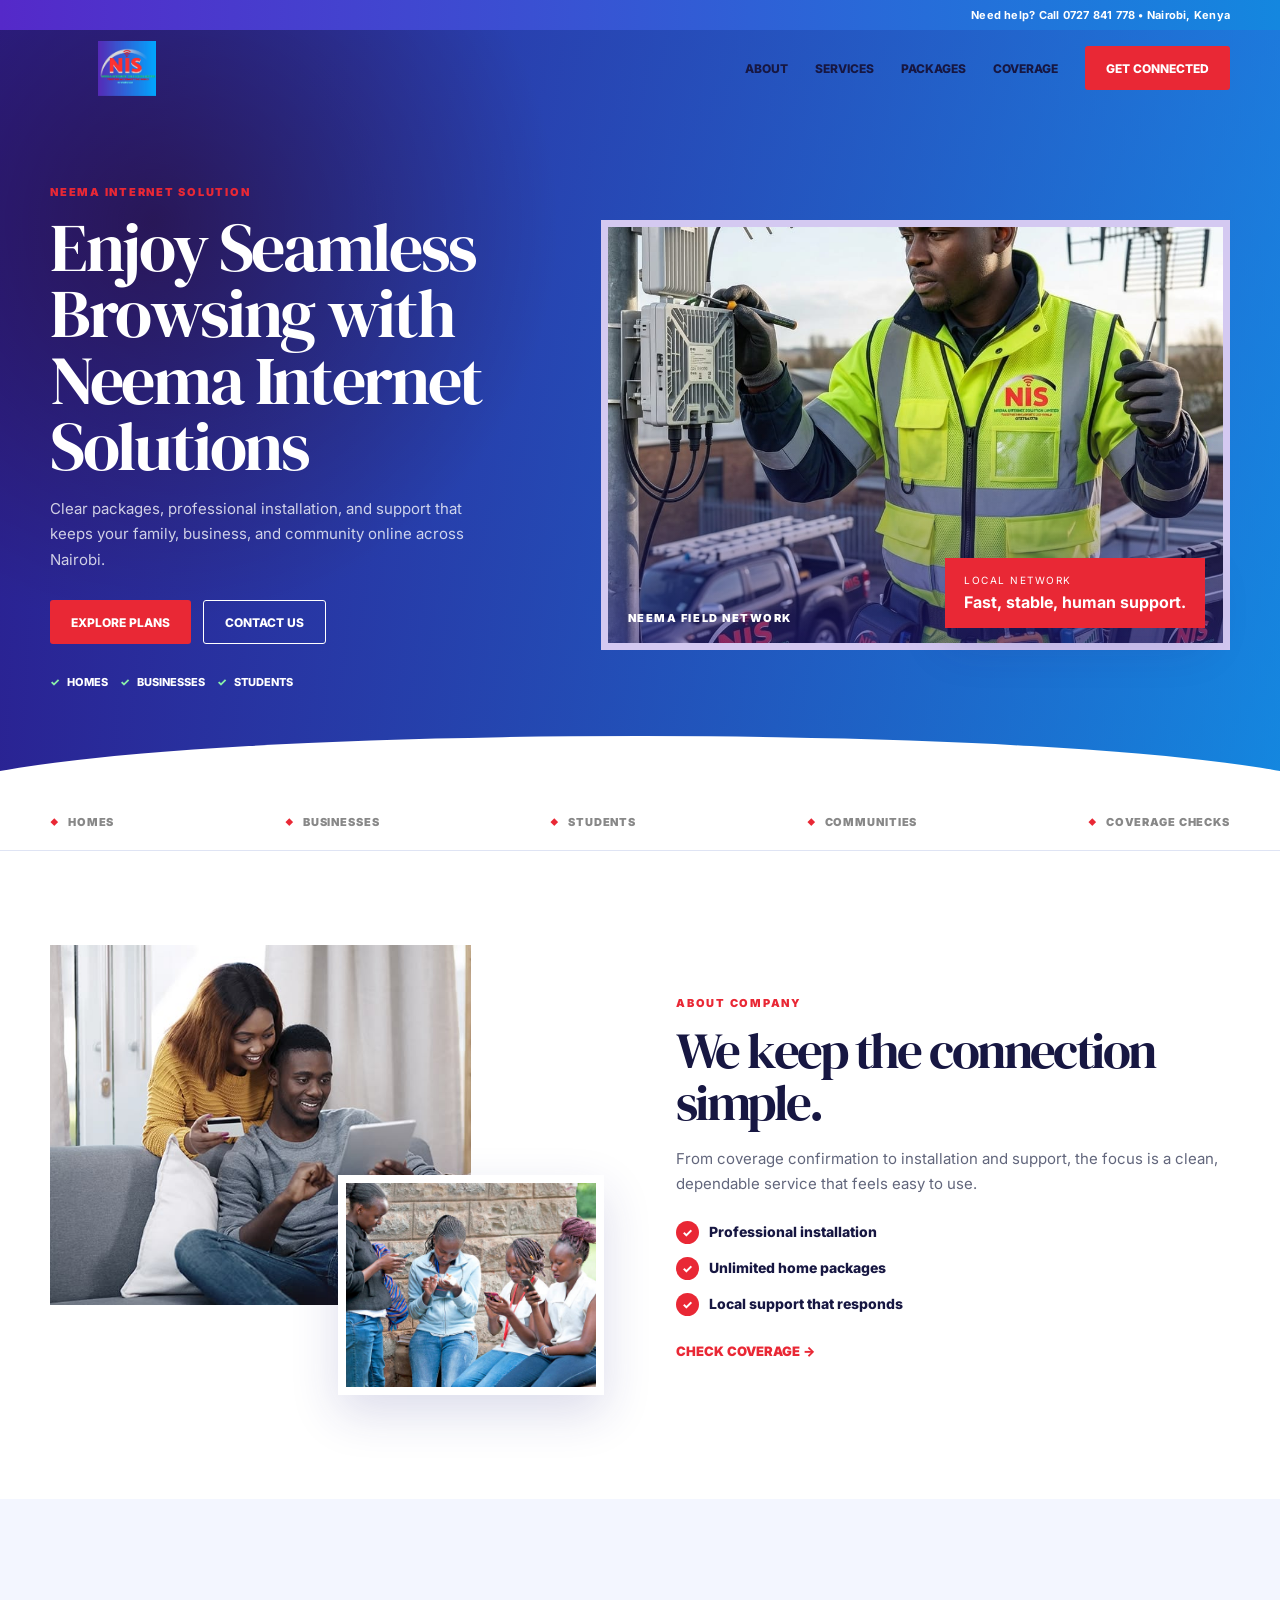
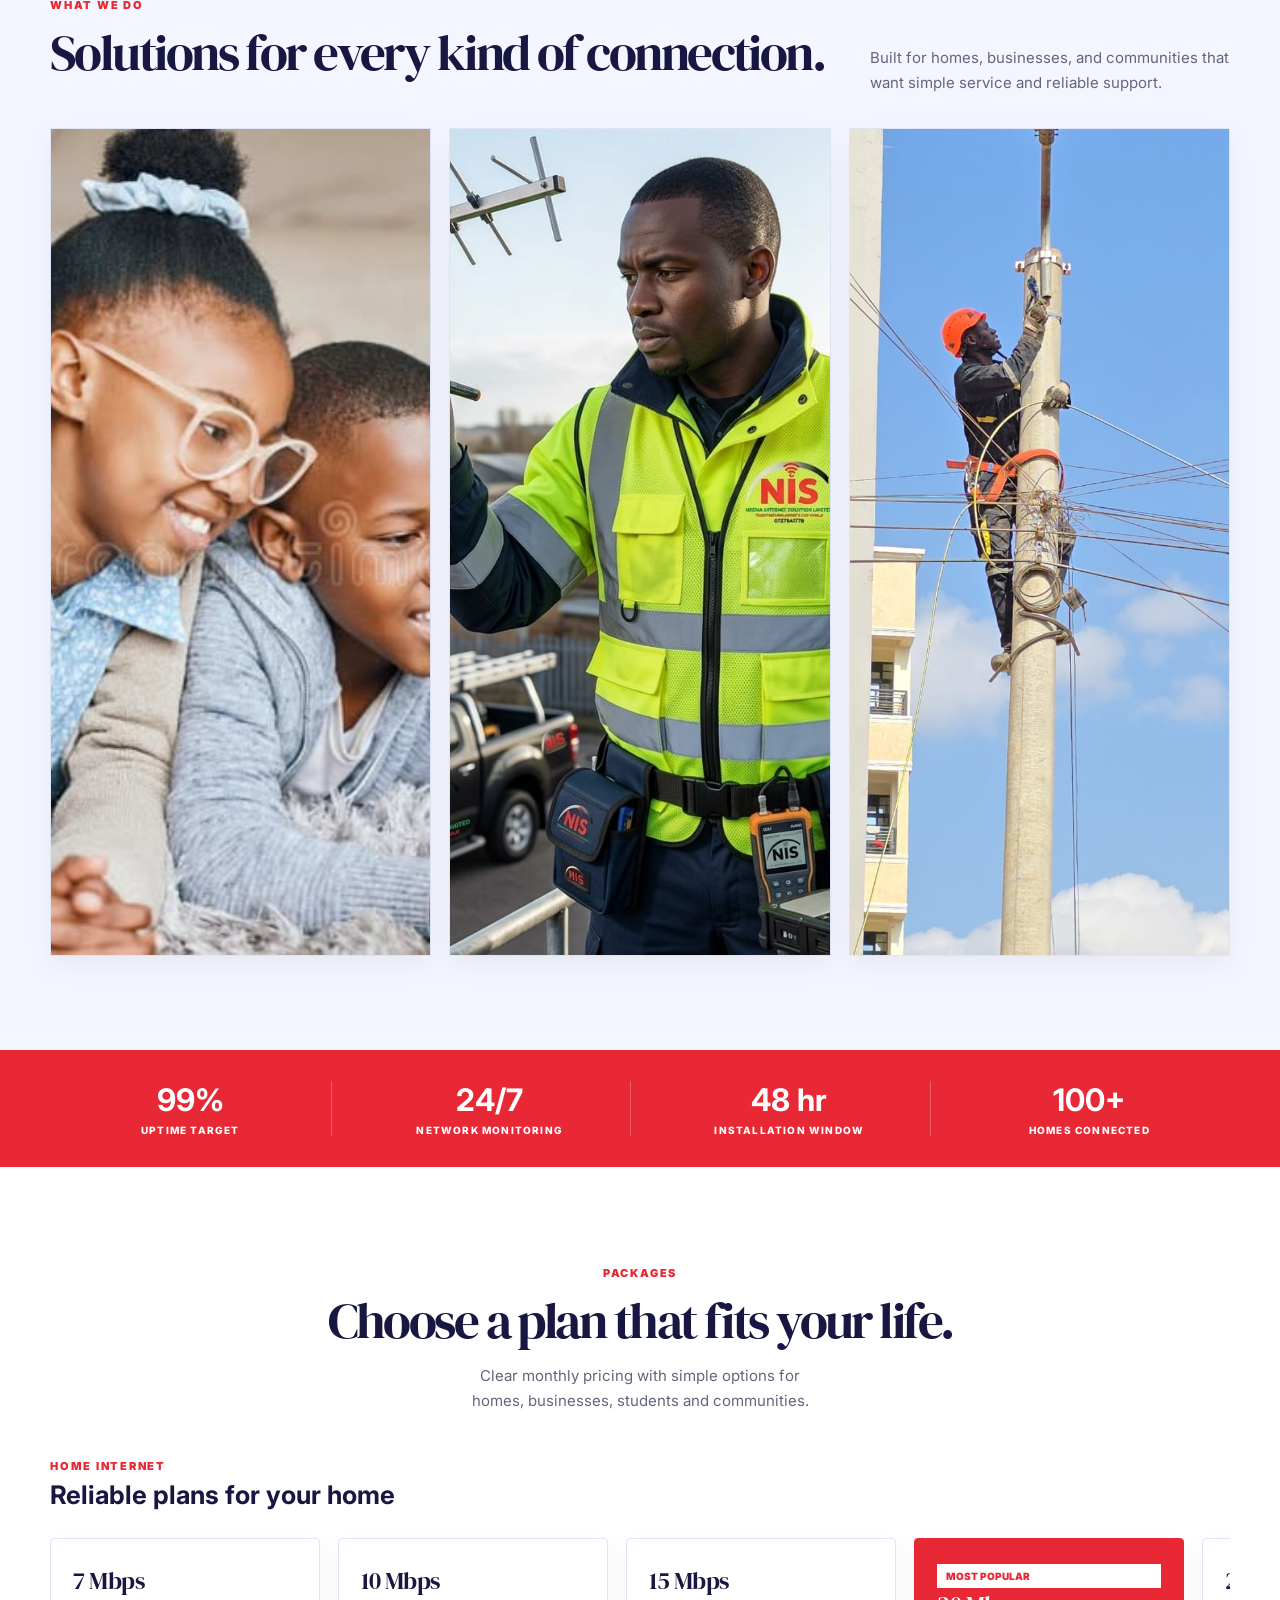
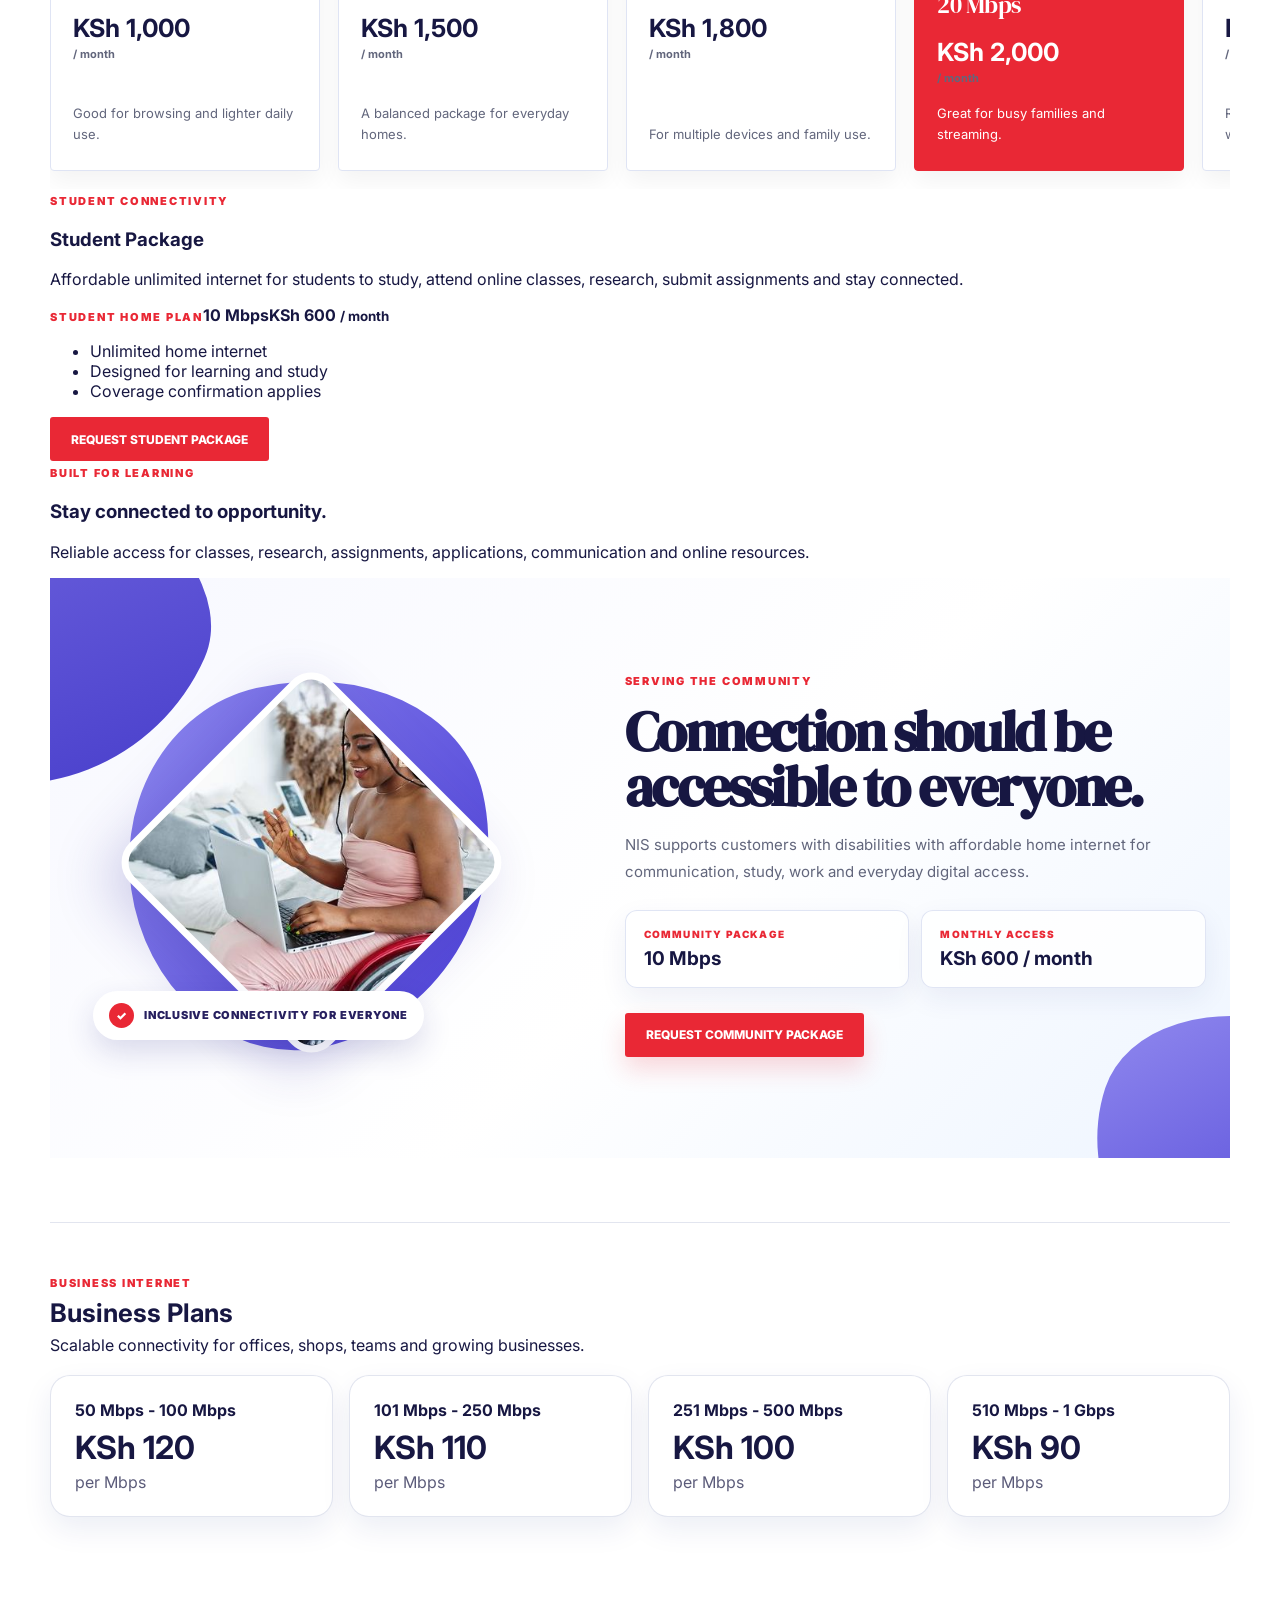
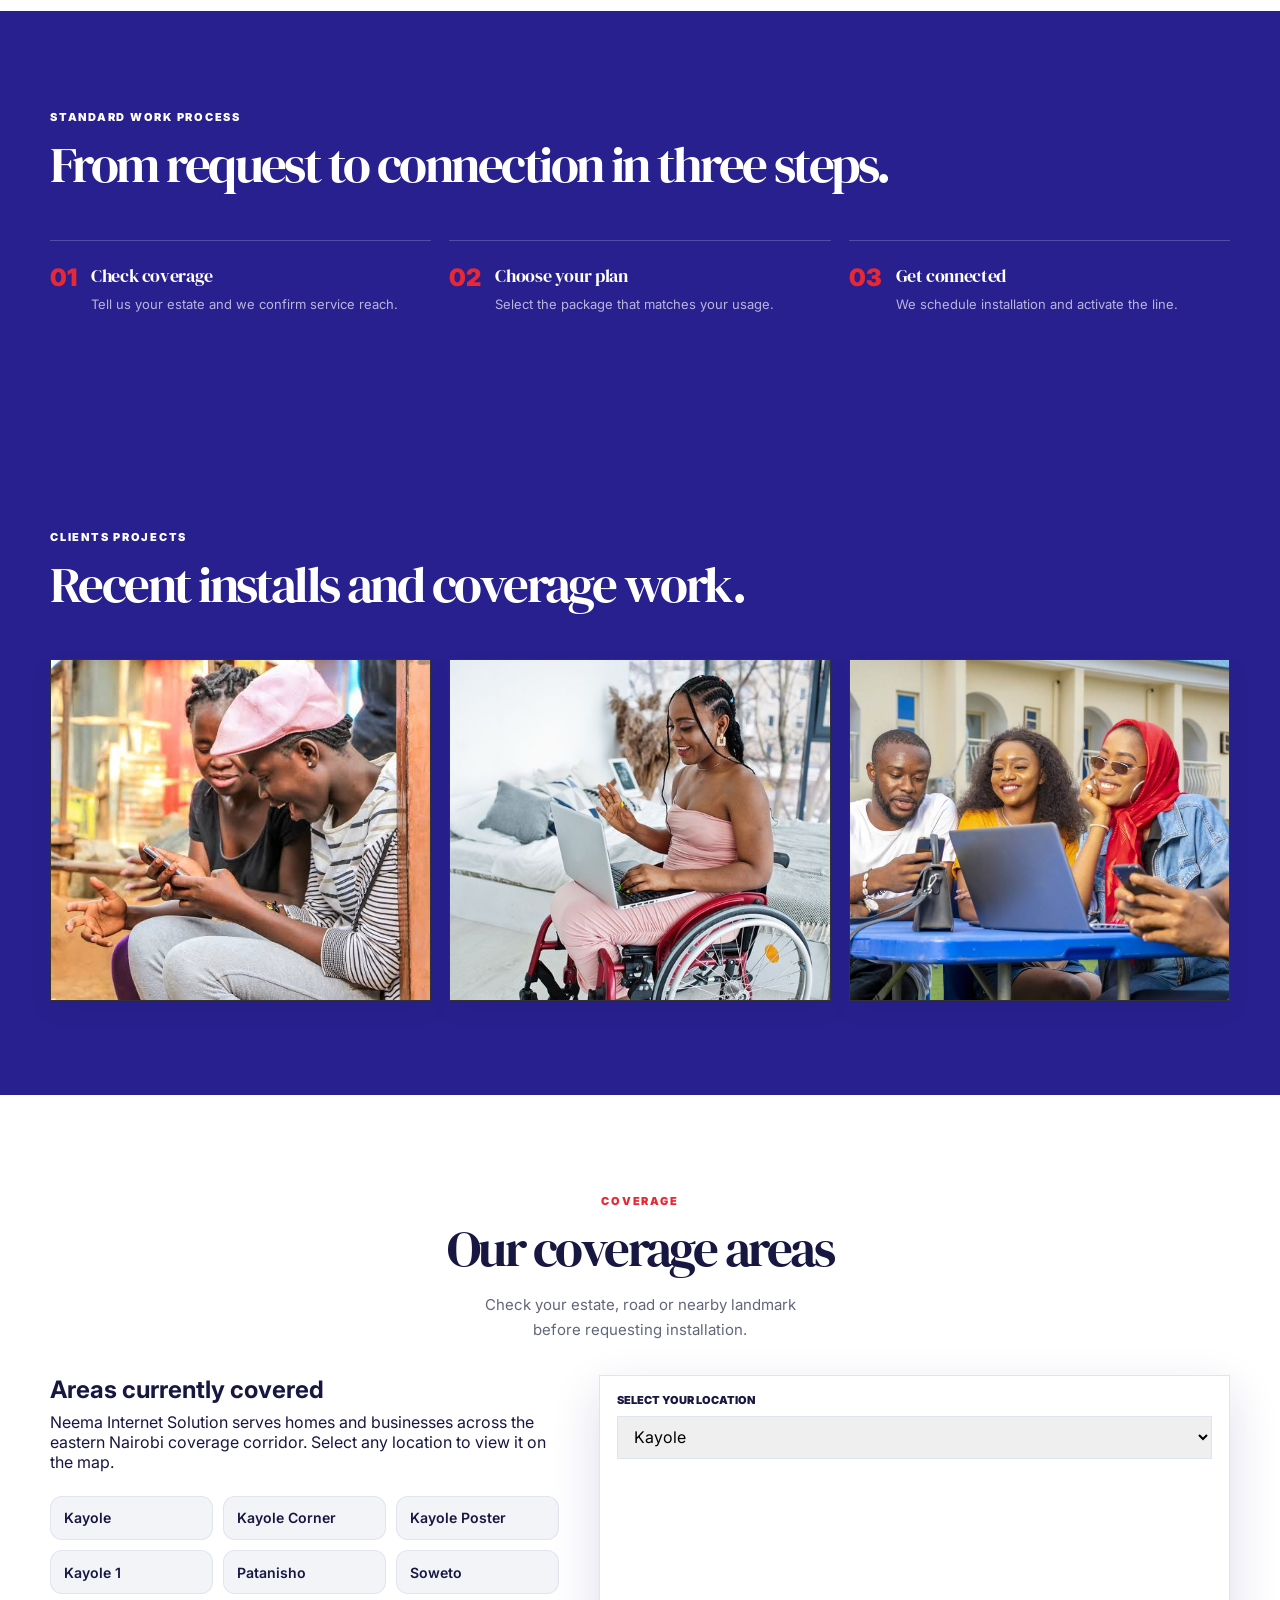
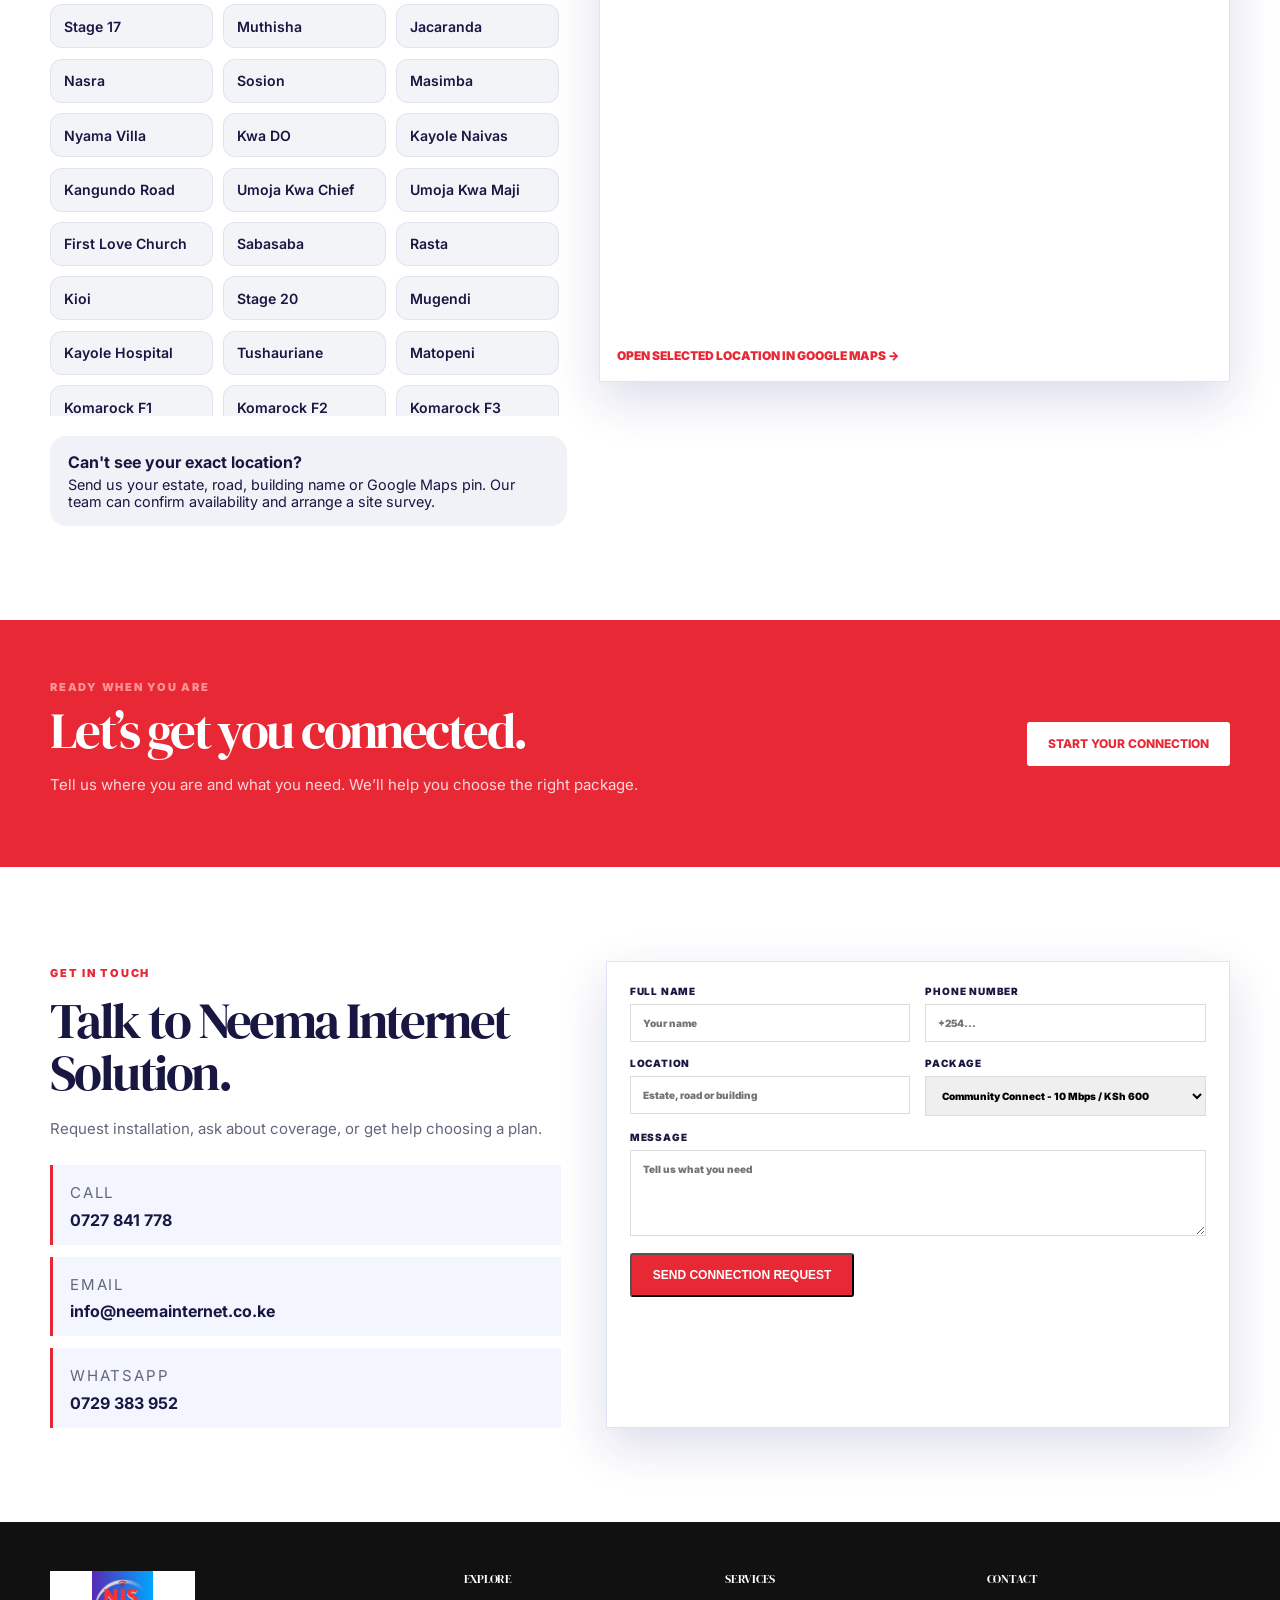
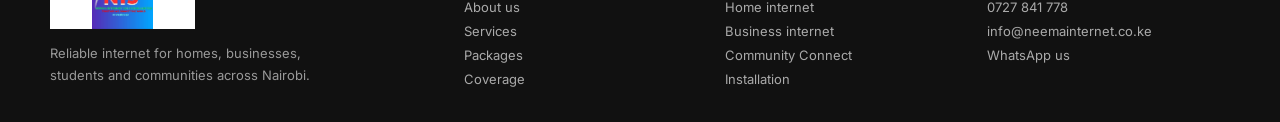
<file: index.html>
<!DOCTYPE html>
<html lang="en">
<head>
  <meta charset="UTF-8">
  <meta name="viewport" content="width=device-width, initial-scale=1.0">
  <title>Neema Internet Solution Limited</title>
  <meta name="description" content="Reliable internet for homes and businesses in Nairobi with clear packages, fast installation, and local support.">
  <meta name="theme-color" content="#102a7a">
  <link rel="preconnect" href="https://fonts.googleapis.com">
  <link rel="preconnect" href="https://fonts.gstatic.com" crossorigin>
  <link href="https://fonts.googleapis.com/css2?family=DM+Serif+Display&family=Inter:wght@400;500;600;700;800&display=swap" rel="stylesheet">
  <link rel="stylesheet" href="styles.css?v=20260828-coverage-business">
</head>
<body>
  <header class="site-header">
    <div class="container nav">
      <a class="brand" href="#home">
        <img src="assets/images/neema-logo.jpg" alt="Neema Internet Solution Limited">
      </a>
      <button class="nav-toggle" type="button" aria-label="Toggle navigation" aria-expanded="false">
        <span></span><span></span><span></span>
      </button>
      <nav class="nav-links" data-nav-links>
        <a href="#about">About</a>
        <a href="#services">Services</a>
        <a href="#packages">Packages</a>
        <a href="#coverage">Coverage</a>
        <a href="#contact" class="btn btn--solid">Get Connected</a>
      </nav>
    </div>
  </header>

  <main>
    <section class="hero" id="home">
      <div class="hero__backdrop"></div>
      <div class="container hero__grid">
        <div class="hero__copy-panel">
          <img class="hero__logo" src="assets/images/neema-logo.jpg" alt="Neema Internet Solution Limited logo">
          <div class="eyebrow">Neema Internet Solution</div>
          <h1>Enjoy Seamless Browsing with Neema Internet Solutions</h1>
          <p>Clear packages, professional installation, and support that keeps your family, business, and community online across Nairobi.</p>
          <div class="hero__buttons">
            <a href="#packages" class="btn btn--solid btn--accent">Explore plans</a>
            <a href="#contact" class="btn btn--ghost-dark">Contact us</a>
          </div>
          <div class="hero__chip-row">
            <span>Homes</span><span>Businesses</span><span>Students</span>
          </div>
        </div>
        <div class="hero__art">
          <div class="hero__video"><video class="hero__video-player" autoplay muted loop playsinline preload="auto" poster="/assets/images/neema-field-technician.jpg" src="/assets/images/neema-field-install.mp4"></video><span>Neema field network</span></div>
          <div class="hero__main-image">
            <img src="assets/images/neema-connected-group.jpg" alt="Connected group">
          </div>
          <div class="hero__side-image">
            <img src="assets/images/neema-home-tablet.jpg" alt="Customer using internet at home">
          </div>
          <div class="hero__info-card">
            <span>Local network</span>
            <strong>Fast, stable, human support.</strong>
          </div>
        </div>
      </div>
      <div class="hero__wave"></div>
    </section>

    <section class="bar">
      <div class="container bar__row">
        <span>Homes</span>
        <span>Businesses</span>
        <span>Students</span>
        <span>Communities</span>
        <span>Coverage checks</span>
      </div>
    </section>

    <section class="section" id="about">
      <div class="container split">
        <div class="split__visual">
          <div class="split__large">
            <img src="assets/images/neema-home-tablet.jpg" alt="Customer enjoying internet at home">
          </div>
          <div class="split__small">
            <img src="assets/images/neema-youth-online.jpg" alt="Young people using internet">
          </div>
        </div>
        <div class="split__content">
          <div class="eyebrow">About company</div>
          <h2>We keep the connection simple.</h2>
          <p>From coverage confirmation to installation and support, the focus is a clean, dependable service that feels easy to use.</p>
          <ul class="ticks">
            <li>Professional installation</li>
            <li>Unlimited home packages</li>
            <li>Local support that responds</li>
          </ul>
          <a class="text-link" href="#coverage">Check coverage →</a>
        </div>
      </div>
    </section>

    <section class="section section--muted" id="services">
      <div class="container">
        <div class="section-head">
          <div>
            <div class="eyebrow">What we do</div>
            <h2>Solutions for every kind of connection.</h2>
          </div>
          <p>Built for homes, businesses, and communities that want simple service and reliable support.</p>
        </div>
        <div class="services-grid">
          <article class="service-card">
            <img src="assets/images/neema-family-hero.jpg" alt="Home internet">
            <div>
              <span>01</span>
              <h3>Home Internet</h3>
              <p>Monthly plans for streaming, study, and everyday browsing.</p>
            </div>
          </article>
          <article class="service-card">
            <img src="assets/images/neema-field-technician.jpg" alt="Neema field technician">
            <div>
              <span>02</span>
              <h3>Business Internet</h3>
              <p>Dependable connectivity for offices, shops, and teams.</p>
            </div>
          </article>
          <article class="service-card">
            <img src="assets/images/neema-pole-install.jpg" alt="Neema installation technician">
            <div>
              <span>03</span>
              <h3>Community Connect</h3>
              <p>Affordable access for students and underserved users.</p>
            </div>
          </article>
        </div>
      </div>
    </section>

    <section class="stats">
      <div class="container stats__grid">
        <div><strong>99%</strong><span>uptime target</span></div>
        <div><strong>24/7</strong><span>network monitoring</span></div>
        <div><strong>48 hr</strong><span>installation window</span></div>
        <div><strong>100+</strong><span>homes connected</span></div>
      </div>
    </section>

    <section class="section" id="packages">
      <div class="container">
        <div class="section-head section-head--center">
          <div>
            <div class="eyebrow">Packages</div>
            <h2>Choose a plan that fits your life.</h2>
          </div>
          <p>Clear monthly pricing with simple options for homes, businesses, students and communities.</p>
        </div>

        <div class="package-category">
          <div class="package-category__heading">
            <span class="eyebrow">Home Internet</span>
            <h3>Reliable plans for your home</h3>
          </div>

          <div class="packages-grid">
            <article class="price-card">
              <h3>7 Mbps</h3>
              <strong>KSh 1,000 <span>/ month</span></strong>
              <p>Good for browsing and lighter daily use.</p>
            </article>

            <article class="price-card">
              <h3>10 Mbps</h3>
              <strong>KSh 1,500 <span>/ month</span></strong>
              <p>A balanced package for everyday homes.</p>
            </article>

            <article class="price-card price-card--featured">
              <div class="popular-tag">Most popular</div>
              <h3>20 Mbps</h3>
              <strong>KSh 2,000 <span>/ month</span></strong>
              <p>Great for busy families and streaming.</p>
            </article>

            <article class="price-card">
              <h3>40 Mbps</h3>
              <strong>KSh 4,000 <span>/ month</span></strong>
              <p>For heavier home and work demand.</p>
            </article>

            <article class="price-card">
              <h3>50 Mbps</h3>
              <strong>KSh 5,000 <span>/ month</span></strong>
              <p>Fast connectivity for larger households.</p>
            </article>

            <article class="price-card">
              <h3>75 Mbps</h3>
              <strong>KSh 6,500 <span>/ month</span></strong>
              <p>Built for work, streaming, and smart homes.</p>
            </article>

            <article class="price-card">
              <h3>100 Mbps</h3>
              <strong>KSh 8,000 <span>/ month</span></strong>
              <p>Maximum speed for teams and heavy use.</p>
            </article>
          </div>
        </div>

        <div class="package-category package-category--business">
          <div class="package-category__heading">
            <span class="eyebrow">Business Internet</span>
            <h3>Business Plans</h3>
            <p>Scalable connectivity for offices, shops, teams and growing businesses.</p>
          </div>

          <div class="business-grid">
            <article class="rate-card">
              <span>50 Mbps - 100 Mbps</span>
              <strong>KSh 120</strong>
              <p>per Mbps</p>
            </article>

            <article class="rate-card">
              <span>101 Mbps - 250 Mbps</span>
              <strong>KSh 110</strong>
              <p>per Mbps</p>
            </article>

            <article class="rate-card">
              <span>251 Mbps - 500 Mbps</span>
              <strong>KSh 100</strong>
              <p>per Mbps</p>
            </article>

            <article class="rate-card">
              <span>510 Mbps - 1 Gbps</span>
              <strong>KSh 90</strong>
              <p>per Mbps</p>
            </article>
          </div>
        </div>

      </div>
    </section>

    <section class="section section--dark">
      <div class="container">
        <div class="section-head section-head--light">
          <div>
            <div class="eyebrow eyebrow--light">Standard work process</div>
            <h2>From request to connection in three steps.</h2>
          </div>
        </div>
        <div class="process-grid">
          <article>
            <span>01</span>
            <div>
              <h3>Check coverage</h3>
              <p>Tell us your estate and we confirm service reach.</p>
            </div>
          </article>
          <article>
            <span>02</span>
            <div>
              <h3>Choose your plan</h3>
              <p>Select the package that matches your usage.</p>
            </div>
          </article>
          <article>
            <span>03</span>
            <div>
              <h3>Get connected</h3>
              <p>We schedule installation and activate the line.</p>
            </div>
          </article>
        </div>
      </div>
    </section>

    <section class="section section--projects">
      <div class="container">
        <div class="section-head">
          <div>
            <div class="eyebrow">Clients projects</div>
            <h2>Recent installs and coverage work.</h2>
          </div>
        </div>
        <div class="projects-grid">
          <article class="project-card">
            <img src="assets/images/neema-community-coverage.jpg" alt="Coverage expansion">
            <div>
              <h3>Coverage expansion</h3>
              <p>Serving more Nairobi estates with clearer reach.</p>
            </div>
          </article>
          <article class="project-card">
            <img src="assets/images/community-accessible-new.jpg" alt="Community access">
            <div>
              <h3>Community support</h3>
              <p>Affordable access for learning and work.</p>
            </div>
          </article>
          <article class="project-card">
            <img src="assets/images/neema-connected-group.jpg" alt="Business rollout">
            <div>
              <h3>Business rollout</h3>
              <p>Reliable connectivity for small teams and offices.</p>
            </div>
          </article>
        </div>
      </div>
    </section>

    <section class="section coverage-section" id="coverage">
      <div class="container">
        <div class="section-head section-head--center">
          <div>
            <div class="eyebrow">Coverage</div>
            <h2>Our coverage areas</h2>
          </div>
          <p>Check your estate, road or nearby landmark before requesting installation.</p>
        </div>

        <div class="coverage-layout">
          <div class="coverage-information">
            <div class="coverage-intro">
              <h3>Areas currently covered</h3>
              <p>
                Neema Internet Solution serves homes and businesses across the
                eastern Nairobi coverage corridor. Select any location to view
                it on the map.
              </p>
            </div>

            <div class="coverage-list" aria-label="Covered locations">
              <span>Kayole</span><span>Kayole Corner</span><span>Kayole Poster</span><span>Kayole 1</span><span>Patanisho</span><span>Soweto</span><span>Stage 17</span><span>Muthisha</span><span>Jacaranda</span><span>Nasra</span><span>Sosion</span><span>Masimba</span><span>Nyama Villa</span><span>Kwa DO</span><span>Kayole Naivas</span><span>Kangundo Road</span><span>Umoja Kwa Chief</span><span>Umoja Kwa Maji</span><span>First Love Church</span><span>Sabasaba</span><span>Rasta</span><span>Kioi</span><span>Stage 20</span><span>Mugendi</span><span>Kayole Hospital</span><span>Tushauriane</span><span>Matopeni</span><span>Komarock F1</span><span>Komarock F2</span><span>Komarock F3</span><span>K-Mall</span><span>Shujaa Mall</span><span>Donholm</span><span>Umoja 1</span><span>Umoja 2</span><span>Umoja 3</span><span>Dandora Total</span><span>Dandora F1</span><span>Dandora F2</span><span>Dandora F3</span><span>Dandora F4</span><span>Dandora Cinema</span><span>Kwa Mbao</span><span>Kiamaiko</span><span>Dandora Greeni</span><span>Dandora BP</span><span>Dandora Equity</span><span>COCH</span><span>Kariobangi South</span><span>Kariobangi North</span><span>Ruai Town</span><span>Ruai Primary</span><span>Ruai Quickmart</span><span>Ruai Bypass</span><span>Ruai Junction</span><span>Ruai Family</span><span>Ruai Shelter Villa</span><span>Ruai Dune</span><span>Ruai Wel Kim</span><span>Ruai Seventh Sunday</span><span>Ruai Red Gate</span><span>Ruai Mimamu</span>
            </div>

            <div class="coverage-note">
              <strong>Can't see your exact location?</strong>
              <p>
                Send us your estate, road, building name or Google Maps pin.
                Our team can confirm availability and arrange a site survey.
              </p>
            </div>
          </div>

          <div class="map-card coverage-map-card">
            <label for="coverage-select">Select your location</label>

            <select id="coverage-select" data-coverage-select>
                            <option value="Kayole, Nairobi, Kenya">Kayole</option>
              <option value="Kayole Corner, Nairobi, Kenya">Kayole Corner</option>
              <option value="Kayole Poster, Nairobi, Kenya">Kayole Poster</option>
              <option value="Kayole 1, Nairobi, Kenya">Kayole 1</option>
              <option value="Patanisho, Nairobi, Kenya">Patanisho</option>
              <option value="Soweto, Nairobi, Kenya">Soweto</option>
              <option value="Stage 17, Nairobi, Kenya">Stage 17</option>
              <option value="Muthisha, Nairobi, Kenya">Muthisha</option>
              <option value="Jacaranda, Nairobi, Kenya">Jacaranda</option>
              <option value="Nasra, Nairobi, Kenya">Nasra</option>
              <option value="Sosion, Nairobi, Kenya">Sosion</option>
              <option value="Masimba, Nairobi, Kenya">Masimba</option>
              <option value="Nyama Villa, Nairobi, Kenya">Nyama Villa</option>
              <option value="Kwa DO, Nairobi, Kenya">Kwa DO</option>
              <option value="Kayole Naivas, Nairobi, Kenya">Kayole Naivas</option>
              <option value="Kangundo Road, Nairobi, Kenya">Kangundo Road</option>
              <option value="Umoja Kwa Chief, Nairobi, Kenya">Umoja Kwa Chief</option>
              <option value="Umoja Kwa Maji, Nairobi, Kenya">Umoja Kwa Maji</option>
              <option value="First Love Church, Nairobi, Kenya">First Love Church</option>
              <option value="Sabasaba, Nairobi, Kenya">Sabasaba</option>
              <option value="Rasta, Nairobi, Kenya">Rasta</option>
              <option value="Kioi, Nairobi, Kenya">Kioi</option>
              <option value="Stage 20, Nairobi, Kenya">Stage 20</option>
              <option value="Mugendi, Nairobi, Kenya">Mugendi</option>
              <option value="Kayole Hospital, Nairobi, Kenya">Kayole Hospital</option>
              <option value="Tushauriane, Nairobi, Kenya">Tushauriane</option>
              <option value="Matopeni, Nairobi, Kenya">Matopeni</option>
              <option value="Komarock F1, Nairobi, Kenya">Komarock F1</option>
              <option value="Komarock F2, Nairobi, Kenya">Komarock F2</option>
              <option value="Komarock F3, Nairobi, Kenya">Komarock F3</option>
              <option value="K-Mall, Nairobi, Kenya">K-Mall</option>
              <option value="Shujaa Mall, Nairobi, Kenya">Shujaa Mall</option>
              <option value="Donholm, Nairobi, Kenya">Donholm</option>
              <option value="Umoja 1, Nairobi, Kenya">Umoja 1</option>
              <option value="Umoja 2, Nairobi, Kenya">Umoja 2</option>
              <option value="Umoja 3, Nairobi, Kenya">Umoja 3</option>
              <option value="Dandora Total, Nairobi, Kenya">Dandora Total</option>
              <option value="Dandora F1, Nairobi, Kenya">Dandora F1</option>
              <option value="Dandora F2, Nairobi, Kenya">Dandora F2</option>
              <option value="Dandora F3, Nairobi, Kenya">Dandora F3</option>
              <option value="Dandora F4, Nairobi, Kenya">Dandora F4</option>
              <option value="Dandora Cinema, Nairobi, Kenya">Dandora Cinema</option>
              <option value="Kwa Mbao, Nairobi, Kenya">Kwa Mbao</option>
              <option value="Kiamaiko, Nairobi, Kenya">Kiamaiko</option>
              <option value="Dandora Greeni, Nairobi, Kenya">Dandora Greeni</option>
              <option value="Dandora BP, Nairobi, Kenya">Dandora BP</option>
              <option value="Dandora Equity, Nairobi, Kenya">Dandora Equity</option>
              <option value="COCH, Nairobi, Kenya">COCH</option>
              <option value="Kariobangi South, Nairobi, Kenya">Kariobangi South</option>
              <option value="Kariobangi North, Nairobi, Kenya">Kariobangi North</option>
              <option value="Ruai Town, Nairobi, Kenya">Ruai Town</option>
              <option value="Ruai Primary, Nairobi, Kenya">Ruai Primary</option>
              <option value="Ruai Quickmart, Nairobi, Kenya">Ruai Quickmart</option>
              <option value="Ruai Bypass, Nairobi, Kenya">Ruai Bypass</option>
              <option value="Ruai Junction, Nairobi, Kenya">Ruai Junction</option>
              <option value="Ruai Family, Nairobi, Kenya">Ruai Family</option>
              <option value="Ruai Shelter Villa, Nairobi, Kenya">Ruai Shelter Villa</option>
              <option value="Ruai Dune, Nairobi, Kenya">Ruai Dune</option>
              <option value="Ruai Wel Kim, Nairobi, Kenya">Ruai Wel Kim</option>
              <option value="Ruai Seventh Sunday, Nairobi, Kenya">Ruai Seventh Sunday</option>
              <option value="Ruai Red Gate, Nairobi, Kenya">Ruai Red Gate</option>
              <option value="Ruai Mimamu, Nairobi, Kenya">Ruai Mimamu</option>
            </select>

            <iframe
              data-map-frame
              title="Neema Internet Solution coverage map"
              src="https://www.google.com/maps?q=Kayole%2C%20Nairobi%2C%20Kenya&output=embed"
              loading="lazy"
              referrerpolicy="no-referrer-when-downgrade"
              allowfullscreen>
            </iframe>

            <a
              class="map-card__link"
              data-map-link
              href="https://www.google.com/maps/search/?api=1&query=Kayole%2C%20Nairobi%2C%20Kenya"
              target="_blank"
              rel="noopener">
              Open selected location in Google Maps →
            </a>
          </div>
        </div>
      </div>
    </section>

    <section class="cta">
      <div class="container cta__inner">
        <div>
          <div class="eyebrow eyebrow--light">Ready when you are</div>
          <h2>Let’s get you connected.</h2>
          <p>Tell us where you are and what you need. We’ll help you choose the right package.</p>
        </div>
        <a href="#contact" class="btn btn--solid">Start your connection</a>
      </div>
    </section>

    <section class="section" id="contact">
      <div class="container contact-grid">
        <div class="split__content">
          <div class="eyebrow">Get in touch</div>
          <h2>Talk to Neema Internet Solution.</h2>
          <p>Request installation, ask about coverage, or get help choosing a plan.</p>
          <div class="contact-list">
            <a href="tel:+254727841778"><span>Call</span><strong>0727 841 778</strong></a>
            <a href="mailto:info@neemainternet.co.ke"><span>Email</span><strong>info@neemainternet.co.ke</strong></a>
            <a href="https://wa.me/254729383952" target="_blank" rel="noopener"><span>WhatsApp</span><strong>0729 383 952</strong></a>
          </div>
        </div>
        <form class="contact-form">
          <div class="field-row">
            <label>Full name<input type="text" name="name" placeholder="Your name" required></label>
            <label>Phone number<input type="tel" name="phone" placeholder="+254..." required></label>
          </div>
          <div class="field-row">
            <label>Location<input type="text" name="location" placeholder="Estate, road or building"></label>
            <label>Package
              <select name="package">
                <option>Community Connect - 10 Mbps / KSh 600</option>
                <option>7 Mbps - KSh 1,000/month</option>
                <option>10 Mbps - KSh 1,500/month</option>
                <option>15 Mbps - KSh 1,800/month</option>
                <option>20 Mbps - KSh 2,000/month</option>
                <option>25 Mbps - KSh 2,500/month</option>
                <option>30 Mbps - KSh 3,000/month</option>
                <option>40 Mbps - KSh 4,000/month</option>
              </select>
            </label>
          </div>
          <label>Message<textarea name="message" rows="5" placeholder="Tell us what you need"></textarea></label>
          <button class="btn btn--solid" type="submit">Send connection request</button>
        </form>
      </div>
    </section>
  </main>

  <footer class="footer">
    <div class="container footer__grid">
      <div>
        <img src="assets/images/neema-logo.jpg" alt="Neema Internet Solution Limited">
        <p>Reliable internet for homes, businesses, students and communities across Nairobi.</p>
      </div>
      <div>
        <h3>Explore</h3>
        <a href="#about">About us</a>
        <a href="#services">Services</a>
        <a href="#packages">Packages</a>
        <a href="#coverage">Coverage</a>
      </div>
      <div>
        <h3>Services</h3>
        <a href="#packages">Home internet</a>
        <a href="#packages">Business internet</a>
        <a href="#coverage">Community Connect</a>
        <a href="#contact">Installation</a>
      </div>
      <div>
        <h3>Contact</h3>
        <a href="tel:+254727841778">0727 841 778</a>
        <a href="mailto:info@neemainternet.co.ke">info@neemainternet.co.ke</a>
        <a href="https://wa.me/254729383952" target="_blank" rel="noopener">WhatsApp us</a>
      </div>
    </div>
  </footer>

  <script src="script.js"></script>
</body>
</html>
</file>
<file: styles.css>
:root{--red:#e92835;--red-dark:#c71928;--ink:#171742;--muted:#62667c;--paper:#fff;--soft:#f3f6ff;--line:#dfe4f4;--dark:#28208e;--blue:#1487df;--purple:#5529c9;--green:#1dbb51;--shadow:0 18px 45px rgba(35,37,129,.16)}
*{box-sizing:border-box}html{scroll-behavior:smooth}body{margin:0;font-family:Inter,Arial,sans-serif;color:var(--ink);background:#fff;overflow-x:hidden}a{text-decoration:none;color:inherit}img{display:block;max-width:100%}.container{width:min(1180px,calc(100% - 48px));margin:auto}
.site-header{position:fixed;z-index:20;top:0;left:0;right:0;background:#fff;box-shadow:0 2px 15px rgba(35,37,129,.12)}.site-header:before{content:"Need help? Call 0727 841 778  •  Nairobi, Kenya";display:block;background:linear-gradient(90deg,var(--purple),var(--blue));color:#fff;text-align:right;padding:8px max(24px,calc((100% - 1180px)/2));font-size:11px;font-weight:700;letter-spacing:.02em}.nav{min-height:76px;display:flex;align-items:center;justify-content:space-between;gap:24px}.brand img{width:154px;height:55px;object-fit:contain}.nav-links{display:flex;align-items:center;gap:27px;font-size:12px;font-weight:800;text-transform:uppercase}.nav-links>a:not(.btn):hover{color:var(--red)}.nav-toggle{display:none;border:0;background:transparent;padding:8px}.nav-toggle span{display:block;width:24px;height:2px;background:var(--ink);margin:5px 0}
.btn{display:inline-flex;align-items:center;justify-content:center;min-height:44px;padding:0 21px;background:var(--red);color:#fff;border-radius:3px;font-size:12px;font-weight:800;text-transform:uppercase;transition:.2s}.btn:hover{background:var(--red-dark);transform:translateY(-2px);box-shadow:0 10px 20px rgba(237,23,30,.2)}.btn--accent{background:var(--red)}.btn--ghost-dark{border:1px solid #fff;color:#fff;background:transparent}.eyebrow{display:inline-block;color:var(--red);font-size:11px;font-weight:900;letter-spacing:.16em;text-transform:uppercase}.eyebrow--light{color:#ff9295}
.hero{position:relative;min-height:665px;padding:180px 0 105px;background:linear-gradient(135deg,var(--purple),var(--blue));color:#fff;overflow:hidden}.hero__backdrop{position:absolute;inset:0;background:linear-gradient(90deg,rgba(40,32,142,.92),rgba(20,135,223,.62))}.hero__backdrop:after{content:"";position:absolute;inset:0;background:radial-gradient(circle at 12% 28%,rgba(233,40,53,.55),transparent 32%);mix-blend-mode:multiply}.hero__grid{position:relative;z-index:1;display:grid;grid-template-columns:.8fr 1.2fr;align-items:center;gap:40px}.hero__copy-panel{max-width:510px}.hero__logo{display:none;width:150px;height:68px;object-fit:contain;object-position:center;background:#fff;border-radius:3px;margin-bottom:25px;padding:5px}.hero h1{margin:15px 0;font-family:"DM Serif Display",Georgia,serif;font-size:clamp(43px,5.3vw,75px);font-weight:400;line-height:.98;letter-spacing:-.035em}.hero p{max-width:470px;margin:0;color:rgba(255,255,255,.78);font-size:15px;line-height:1.7}.hero__buttons{display:flex;gap:12px;flex-wrap:wrap;margin-top:28px}.hero__chip-row{display:flex;gap:12px;flex-wrap:wrap;margin-top:31px;color:#fff;font-size:11px;font-weight:800;text-transform:uppercase}.hero__chip-row span:before{content:"✓";color:#8af1a8;margin-right:7px}.hero__art{position:relative;min-height:430px;animation:floatIn .8s ease both}.hero__video{position:absolute;inset:0 0 0 8%;overflow:hidden;border:7px solid rgba(255,255,255,.75);background:var(--purple)}.hero__video video,.hero__video-player{display:block;width:100%;height:100%;object-fit:cover;background:var(--purple)}.hero__video:after{content:"";position:absolute;inset:0;background:linear-gradient(0deg,rgba(40,32,142,.52),transparent 58%)}.hero__video span{position:absolute;z-index:1;left:20px;bottom:18px;color:#fff;font-size:11px;font-weight:900;letter-spacing:.14em;text-transform:uppercase}.hero__main-image{display:none;position:absolute;inset:0 0 0 8%;overflow:hidden;border:7px solid rgba(255,255,255,.75)}.hero__main-image:after{content:"";position:absolute;inset:0;background:linear-gradient(0deg,rgba(0,0,0,.48),transparent 55%)}.hero__main-image img,.hero__side-image img{width:100%;height:100%;object-fit:cover}.hero__side-image{display:none;position:absolute;left:-5%;bottom:-34px;width:235px;height:175px;overflow:hidden;border:7px solid #fff;box-shadow:var(--shadow)}.hero__info-card{position:absolute;right:25px;bottom:22px;padding:16px 19px;background:var(--red);color:#fff;box-shadow:var(--shadow)}.hero__info-card span{display:block;font-size:10px;text-transform:uppercase;letter-spacing:.15em}.hero__info-card strong{display:block;margin-top:6px;font-size:16px}.hero__wave{position:absolute;bottom:-2px;left:-5%;right:-5%;height:60px;background:#fff;border-radius:50% 50% 0 0/100% 100% 0 0}
.bar{background:#fff;border-bottom:1px solid var(--line);padding:21px 0}.bar__row{display:flex;justify-content:space-between;gap:18px;flex-wrap:wrap;color:#888;font-size:11px;font-weight:900;text-transform:uppercase;letter-spacing:.08em}.bar__row span:before{content:"◆";color:var(--red);font-size:8px;margin-right:8px}
.section{padding:94px 0}.section--muted{background:var(--soft)}.section--dark,.section--projects{background:var(--dark);color:#fff}.split{display:grid;grid-template-columns:1fr 1fr;gap:72px;align-items:center}.split__visual{position:relative;min-height:460px}.split__large{width:76%;height:360px;overflow:hidden}.split__small{position:absolute;right:0;bottom:10px;width:48%;height:220px;overflow:hidden;border:8px solid #fff;box-shadow:var(--shadow)}.split__large img,.split__small img,.service-card img,.project-card img{width:100%;height:100%;object-fit:cover}.split__content h2,.section-head h2,.cta h2,.service-card h3,.price-card h3,.project-card h3,.process-grid h3,.footer h3{font-family:"DM Serif Display",Georgia,serif;font-weight:400;letter-spacing:-.02em}.split__content h2,.section-head h2,.cta h2{margin:13px 0 17px;font-size:clamp(31px,4vw,52px);line-height:1.02;letter-spacing:-.05em}.split__content p,.section-head p,.cta p,.contact-list a span,.footer p{color:var(--muted);font-size:15px;line-height:1.7}.ticks{list-style:none;padding:0;margin:24px 0;display:grid;gap:13px}.ticks li{font-weight:800;font-size:14px}.ticks li:before{content:"✓";display:inline-grid;place-items:center;width:23px;height:23px;margin-right:10px;background:var(--red);color:#fff;border-radius:50%;font-size:12px}.text-link{display:inline-flex;color:var(--red);font-weight:900;font-size:13px;text-transform:uppercase}.section-head{display:flex;align-items:end;justify-content:space-between;gap:30px;margin-bottom:32px}.section-head>p{max-width:360px;margin:0}.section-head--center{display:block;text-align:center}.section-head--center>p{margin:0 auto}.section--dark .section-head h2,.section--projects .section-head h2,.section--dark .section-head p,.section--projects .section-head p,.section--dark .eyebrow,.section--projects .eyebrow{color:#fff}
.services-grid,.packages-grid,.projects-grid,.stats__grid,.process-grid,.footer__grid{display:grid;gap:18px}.services-grid{grid-template-columns:repeat(3,1fr)}.service-card,.price-card,.project-card{background:#fff;animation:cardRise .65s ease both;transition:transform .25s ease,box-shadow .25s ease}.service-card:hover,.price-card:hover,.project-card:hover{transform:translateY(-7px);box-shadow:var(--shadow)}.service-card,.price-card,.project-card{background:#fff;border:1px solid var(--line);overflow:hidden;box-shadow:0 10px 25px rgba(0,0,0,.05)}.service-card div{padding:21px}.service-card span{color:var(--red);font-weight:900;font-size:12px}.service-card h3,.price-card h3,.project-card h3{margin:11px 0 8px;font-size:21px}.service-card p,.price-card p,.project-card p{color:var(--muted);margin:0;line-height:1.6;font-size:13px}.stats{padding:31px 0;background:var(--red);color:#fff}.stats__grid{grid-template-columns:repeat(4,1fr)}.stats__grid div{text-align:center;border-right:1px solid rgba(255,255,255,.25)}.stats__grid div:last-child{border:0}.stats__grid strong{display:block;font-size:31px}.stats__grid span{display:block;margin-top:6px;font-size:10px;font-weight:800;letter-spacing:.12em;text-transform:uppercase}.packages-grid{grid-template-columns:repeat(4,1fr)}.price-card{padding:25px 22px}.price-card strong{display:block;color:var(--ink);font-size:26px}.price-card strong span{display:block;color:var(--muted);font-size:11px;margin-top:4px}.price-card--featured{background:var(--red);color:#fff;border-color:var(--red)}.price-card--featured strong,.price-card--featured p{color:#fff}.popular-tag{display:inline-block;padding:6px 9px;background:#fff;color:var(--red);font-size:10px;font-weight:900;text-transform:uppercase}.process-grid{grid-template-columns:repeat(3,1fr)}.process-grid article{display:flex;gap:14px;padding:22px 0;border-top:1px solid rgba(255,255,255,.2)}.process-grid span{color:var(--red);font-size:24px;font-weight:900}.process-grid h3,.project-card h3{margin:0 0 6px;font-size:18px}.process-grid p{margin:0;color:rgba(255,255,255,.67);font-size:13px;line-height:1.6}.projects-grid{grid-template-columns:repeat(3,1fr)}.project-card{background:#252525;border-color:#333}.project-card div{padding:18px}.project-card p{color:rgba(255,255,255,.7)}
.split--map{grid-template-columns:.85fr 1.15fr}.coverage-tags{display:flex;flex-wrap:wrap;gap:9px;margin-top:22px}.coverage-tags span{padding:9px 12px;background:#fff;border:1px solid var(--line);font-size:12px;font-weight:800}.map-card{padding:17px;background:#fff;border:1px solid var(--line);box-shadow:var(--shadow)}.map-card label{display:block;margin-bottom:9px;font-size:11px;font-weight:900;text-transform:uppercase}.map-card select{width:100%;height:43px;padding:0 12px;margin-bottom:13px;border:1px solid var(--line);font:inherit}.map-card iframe{width:100%;height:340px;border:0}.map-card a{display:inline-flex;margin-top:13px;color:var(--red);font-size:12px;font-weight:900;text-transform:uppercase}.cta{padding:55px 0;background:var(--red);color:#fff}.cta__inner{display:flex;align-items:center;justify-content:space-between;gap:24px}.cta h2{margin:9px 0;color:#fff}.cta p{max-width:590px;color:rgba(255,255,255,.82)}.cta .btn{background:#fff;color:var(--red)}.contact-grid{display:grid;grid-template-columns:.9fr 1.1fr;gap:45px}.contact-list{display:grid;gap:12px;margin-top:24px}.contact-list a{padding:15px 17px;border-left:3px solid var(--red);background:var(--soft)}.contact-list span{display:block;font-size:10px;text-transform:uppercase;letter-spacing:.12em}.contact-list strong{display:block;margin-top:4px}.contact-form{padding:23px;background:#fff;border:1px solid var(--line);box-shadow:var(--shadow)}.field-row{display:grid;grid-template-columns:1fr 1fr;gap:15px}.contact-form label{display:block;margin-bottom:15px;font-size:10px;font-weight:900;letter-spacing:.08em;text-transform:uppercase}.contact-form input,.contact-form select,.contact-form textarea{width:100%;margin-top:7px;padding:12px;border:1px solid #dcdcdc;font:inherit}.contact-form textarea{resize:vertical}.footer{padding:49px 0 23px;background:#111;color:#fff}.footer__grid{grid-template-columns:1.3fr .8fr .8fr .8fr}.footer__grid img{width:145px;height:58px;object-fit:contain;background:#fff}.footer__grid h3{margin:0 0 12px;font-size:12px;text-transform:uppercase}.footer__grid a{display:block;margin:8px 0;color:#aaa;font-size:13px}.footer__grid p{max-width:270px;color:#999;font-size:13px}
@keyframes floatIn{from{opacity:0;transform:translateX(28px)}to{opacity:1;transform:none}}@keyframes cardRise{from{opacity:0;transform:translateY(18px)}to{opacity:1;transform:none}}@media(prefers-reduced-motion:reduce){*,*:before,*:after{animation:none!important;transition:none!important}}@media(max-width:980px){.site-header:before{text-align:center}.nav-toggle{display:block}.nav-links{position:absolute;top:109px;left:16px;right:16px;display:none;flex-direction:column;align-items:stretch;gap:8px;padding:16px;background:#fff;box-shadow:var(--shadow)}.nav-links.is-open{display:flex}.nav-links>a{padding:12px}.hero__grid,.split,.contact-grid{grid-template-columns:1fr}.hero{padding-top:150px}.hero__copy-panel{max-width:650px}.hero__art{min-height:450px}.services-grid,.packages-grid,.projects-grid,.stats__grid,.process-grid,.footer__grid{grid-template-columns:1fr 1fr}}
@media(max-width:640px){.container{width:calc(100% - 30px)}.site-header:before{font-size:9px;padding:7px 10px}.nav{min-height:66px}.brand img{width:125px;height:48px}.nav-links{top:96px}.hero{min-height:auto;padding:118px 0 52px}.hero h1{font-size:39px;line-height:1.02;margin:10px 0 13px}.hero__logo{width:128px;height:58px;margin-bottom:18px}.hero__art{min-height:225px;margin-top:22px}.hero__main-image{display:none}.hero__video{inset:0;border-width:3px}.hero__side-image{left:-2%;bottom:-26px;width:155px;height:115px;border-width:5px}.hero__info-card{right:8px;bottom:8px;padding:8px 10px}.hero__info-card strong{font-size:11px}.hero__wave{height:34px}.bar{padding:17px 0}.bar__row{justify-content:center;gap:10px;font-size:9px}.section{padding:65px 0}.section-head{display:block}.section-head>p{margin-top:10px}.split{gap:40px}.split__visual{min-height:330px}.split__large{height:260px}.split__small{height:155px;border-width:5px}.services-grid,.packages-grid,.projects-grid,.stats__grid,.process-grid,.footer__grid,.field-row{grid-template-columns:1fr}.stats__grid{gap:18px}.stats__grid div{border-right:0;border-bottom:1px solid rgba(255,255,255,.25);padding-bottom:16px}.stats__grid div:last-child{border:0}.map-card iframe{height:275px}.cta__inner{display:grid}.footer__grid{gap:28px}}

/* Coverage + Business Packages restoration */
.package-category{margin-top:2.5rem}.package-category__heading{margin-bottom:1.25rem}.package-category__heading h3{margin:.35rem 0 .45rem;font-size:clamp(1.35rem,2vw,1.8rem)}.package-category__heading p{margin:0;max-width:720px}.package-category--business{margin-top:4rem;padding-top:3rem;border-top:1px solid rgba(16,42,122,.12)}.business-grid{display:grid;grid-template-columns:repeat(4,minmax(0,1fr));gap:1rem}.rate-card{position:relative;padding:1.5rem;border-radius:20px;background:#fff;border:1px solid rgba(16,42,122,.12);box-shadow:0 12px 30px rgba(16,42,122,.08);transition:transform .2s ease,box-shadow .2s ease}.rate-card:hover{transform:translateY(-5px);box-shadow:0 18px 38px rgba(16,42,122,.14)}.rate-card span{display:block;font-weight:700;margin-bottom:.75rem}.rate-card strong{display:block;font-size:2rem;line-height:1}.rate-card p{margin:.55rem 0 0;opacity:.7}.coverage-section{overflow:hidden}.coverage-layout{display:grid;grid-template-columns:minmax(0,.9fr) minmax(420px,1.1fr);gap:2rem;align-items:start}.coverage-information{min-width:0}.coverage-intro h3{margin-top:0;margin-bottom:.5rem;font-size:1.5rem}.coverage-intro p{margin-top:0}.coverage-list{display:grid;grid-template-columns:repeat(3,minmax(0,1fr));gap:.65rem;margin-top:1.5rem;max-height:520px;overflow-y:auto;padding-right:.5rem;scrollbar-width:thin}.coverage-list span{display:flex;align-items:center;min-height:44px;padding:.7rem .8rem;border-radius:12px;background:rgba(16,42,122,.05);border:1px solid rgba(16,42,122,.08);font-size:.88rem;font-weight:600}.coverage-note{margin-top:1.25rem;padding:1rem 1.1rem;border-radius:16px;background:rgba(16,42,122,.06)}.coverage-note strong{display:block;margin-bottom:.3rem}.coverage-note p{margin:0;font-size:.9rem}.coverage-map-card{min-width:0}.coverage-map-card select{width:100%;margin-bottom:1rem}.coverage-map-card iframe{width:100%;min-height:460px;display:block;border:0;border-radius:16px}@media(max-width:1000px){.business-grid{grid-template-columns:repeat(2,minmax(0,1fr))}.coverage-layout{grid-template-columns:1fr}.coverage-list{grid-template-columns:repeat(3,minmax(0,1fr));max-height:none}}@media(max-width:700px){.business-grid{grid-template-columns:1fr}.coverage-list{grid-template-columns:repeat(2,minmax(0,1fr))}.coverage-map-card iframe{min-height:360px}.rate-card strong{font-size:1.7rem}}@media(max-width:430px){.coverage-list{grid-template-columns:1fr}.coverage-map-card iframe{min-height:320px}}

/* Home packages: restore the original horizontal card-strip layout */
.package-category:not(.package-category--business) .packages-grid{display:flex;gap:18px;overflow-x:auto;overflow-y:hidden;scroll-snap-type:x mandatory;padding:8px 4px 18px;scrollbar-width:thin;-webkit-overflow-scrolling:touch}.package-category:not(.package-category--business) .price-card{flex:0 0 265px;min-height:190px;scroll-snap-align:start;display:flex;flex-direction:column;justify-content:flex-start;border-radius:4px;padding:25px 22px}.package-category:not(.package-category--business) .price-card h3{font-size:24px;margin:0 0 16px}.package-category:not(.package-category--business) .price-card strong{font-size:25px}.package-category:not(.package-category--business) .price-card p{margin-top:auto;padding-top:18px}.package-category:not(.package-category--business) .price-card--featured{transform:none}.package-category:not(.package-category--business) .price-card--featured:hover{transform:translateY(-7px)}.package-category:not(.package-category--business) .packages-grid::-webkit-scrollbar{height:8px}.package-category:not(.package-category--business) .packages-grid::-webkit-scrollbar-thumb{background:rgba(23,23,66,.22);border-radius:10px}.package-category:not(.package-category--business) .packages-grid::-webkit-scrollbar-track{background:rgba(23,23,66,.06);border-radius:10px}@media(max-width:640px){.package-category:not(.package-category--business) .packages-grid{gap:14px;padding-left:2px;padding-right:2px}.package-category:not(.package-category--business) .price-card{flex-basis:245px;min-height:185px}.package-category:not(.package-category--business) .price-card h3{font-size:22px}.package-category:not(.package-category--business) .price-card strong{font-size:23px}}
</file>
